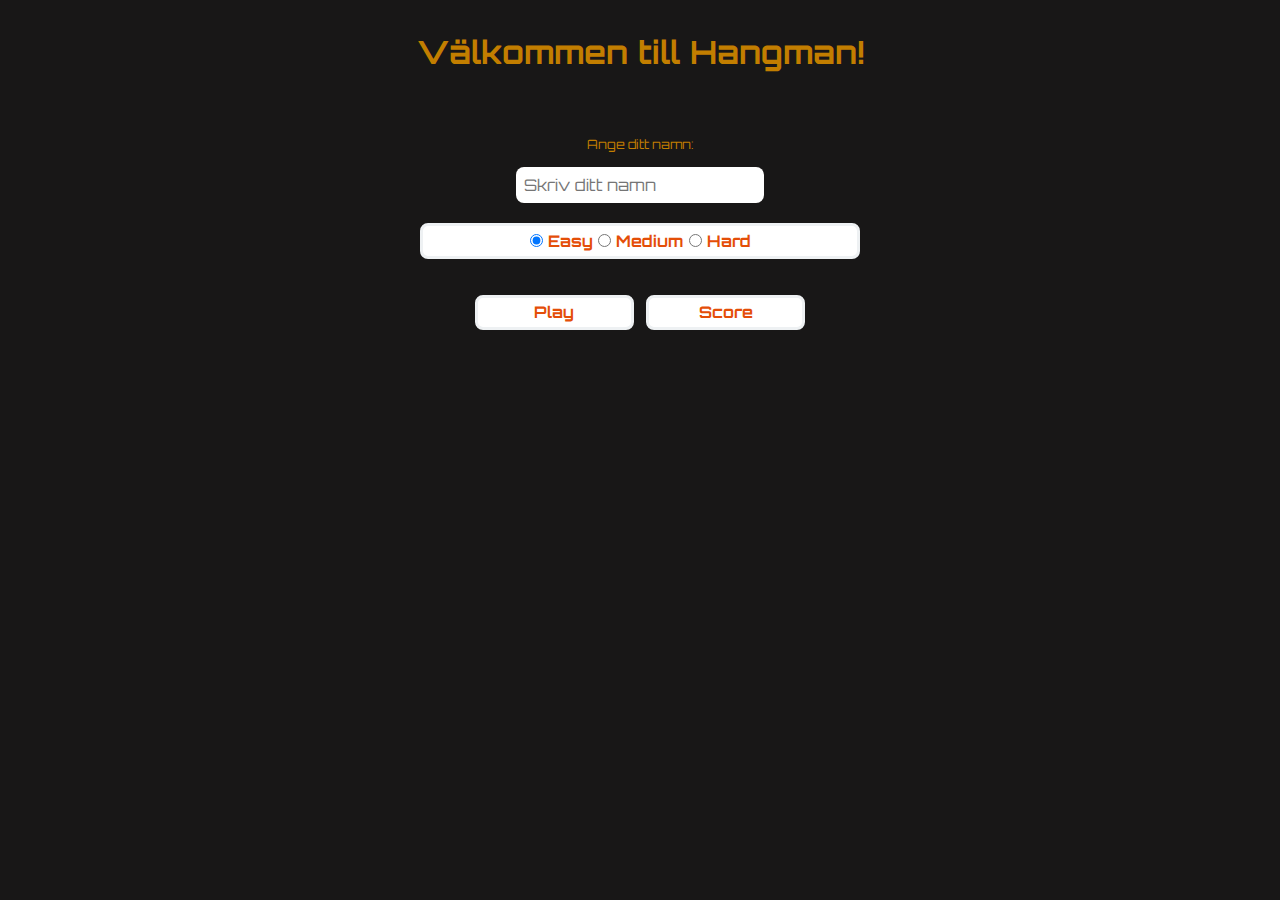
<file: index.html>
<!DOCTYPE html>
<html lang="en">
  <head>
    <meta charset="UTF-8" />
    <meta name="viewport" content="width=device-width, initial-scale=1.0" />
    <title>Hangman Game</title>
    <link rel="stylesheet" href="./css/score-style.css" />
    <link rel="stylesheet" href="./css/style.css" />
    <link rel="stylesheet" href="./css/game_over.css" />
    <link rel="stylesheet" href="./css/win.css" />
    <link rel="stylesheet" href="./css/secondpage.css"/>
    <link rel="stylesheet" href="./css/home-screen.css" />
    <script type="module" src="./counter.js"></script>
    <script type="module" src="./hide-funcation.js"></script>
    <script type="module" src="./keydownfunc.js"></script>
    <script type="module" src="./storage.js"></script>
    <script type="module" src="./win-gameover-scores.js"></script>
    <script type="module" src="./buttons.js"></script>
    
    <!-- <script type="module" src="script.js"></script> -->
    <link rel="preconnect" href="https://fonts.googleapis.com" />
    <link rel="preconnect" href="https://fonts.gstatic.com" crossorigin />
    <link
      href="https://fonts.googleapis.com/css2?family=Inter:ital,opsz,wght@0,14..32,100..900;1,14..32,100..900&family=Kanit:ital,wght@0,100;0,200;0,300;0,400;0,500;0,600;0,700;0,800;0,900;1,100;1,200;1,300;1,400;1,500;1,600;1,700;1,800;1,900&family=Orbitron:wght@400..900&display=swap"
      rel="stylesheet"
    />
  </head>
  <body>
    <section class="home-screen-section1">
      <header class="header-home-screen">
        <h1 class="h1-homes-screen">Välkommen till Hangman!</h1>
      </header>
      <section class="home-screen-section2">
        <label class="home-screen-label" for="player-name-input">Ange ditt namn:</label>
        <input
          id="player-name-input"
          class="input-screen"
          type="text"
          placeholder="Skriv ditt namn"
        />
		<p id="username"></p>
        <p id="meddelande"></p>
        <div class="radio-buttons">
          <label class="easy-button">
            <input type="radio" name="difficulty" value="easy" checked />
            Easy
          </label>
          <label class="medium-button">
            <input type="radio" name="difficulty" value="medium" />
            Medium
          </label>
          <label class="hard-button">
            <input type="radio" name="difficulty" value="hard" />
            Hard
          </label>
        </div>
        <button class="home-screen-play-button" id="play-button">Play</button>
        <button class="home-screen-score-button">Score</button>
      </section>
    </section>

    <section class="game-container" style="display: none;">
      <button id="show-score" hidden="true">View Score</button>
      <h2 hidden="true">Hänga gubben</h2>
      <p class="game-info" hidden="true">Gissa bokstäver för att lösa ordet!</p>

      <div id="test-svg">
        <figure class="">
          <svg class="hangman-svg"
            width="350"
            height="565"
            viewBox="0 0 501 565"
            fill="none"
            xmlns="http://www.w3.org/2000/svg"
          >
            <ellipse
              id="ground"
              cx="250.5"
              cy="536"
              rx="250.5"
              ry="29"
              fill="black"
              fill-opacity="100"
            />
            <path
              id="scaffold"
              fill-rule="evenodd"
              clip-rule="evenodd"
              d="M85 1C85 0.447715 85.4477 0 86 0H404C404.552 0 405 0.447715 405 1V15C405 15.5523 404.552 16 404 16H199.522C199.257 16 199.002 16.1054 198.815 16.2929L101.293 113.815C101.105 114.002 101 114.257 101 114.522V530C101 530.552 100.552 531 100 531H86C85.4477 531 85 530.552 85 530V1ZM101 94.7229C101 95.6138 102.077 96.0599 102.707 95.43L180.43 17.7071C181.06 17.0771 180.614 16 179.723 16H102C101.448 16 101 16.4477 101 17V94.7229Z"
              fill="black"
            />
            <path
              id="legs"
              fill-rule="evenodd"
              clip-rule="evenodd"
              d="M365 385.679L365 286H362L362 388H362.134C361.759 390.439 363.447 394.38 366.612 397.949C370.684 402.54 375.66 404.777 377.726 402.945C379.792 401.112 378.166 395.905 374.093 391.314C371.033 387.863 367.462 385.743 365 385.679ZM366.554 389.143C365.811 388.809 365.345 388.71 365.079 388.685C365.072 388.952 365.115 389.427 365.357 390.204C365.861 391.818 367.035 393.905 368.856 395.958C370.678 398.012 372.61 399.426 374.151 400.12C374.894 400.453 375.361 400.553 375.626 400.577C375.634 400.311 375.591 399.835 375.348 399.058C374.844 397.445 373.67 395.358 371.849 393.304C370.028 391.251 368.096 389.836 366.554 389.143Z"
              fill="black"
            />
            <path
              id="arms"
              d="M359.5 195L359.464 295.747M358.256 292C360.154 293.832 359.874 299.483 357.012 302.995C354.15 306.507 350.291 307.868 348.393 306.036C346.495 304.204 347.276 299.871 350.138 296.359C353 292.847 356.358 290.168 358.256 292Z"
              stroke="black"
              stroke-width="3"
              stroke-linecap="round"
            />
            <path
              id="body"
              d="M361.5 168V172M361.659 287C369.486 287 375.743 280.491 375.434 272.67L371.766 179.737C371.573 174.857 367.561 171 362.677 171C357.87 171 353.893 174.74 353.599 179.538L347.898 272.369C347.411 280.3 353.712 287 361.659 287Z"
              stroke="black"
              stroke-width="3"
            />
            <path
              id="head"
              d="M405.17 151.696C405.829 151.194 405.957 150.253 405.456 149.594C404.955 148.934 404.014 148.806 403.354 149.307L405.17 151.696ZM397.065 154.087C396.405 154.588 396.277 155.529 396.778 156.189C397.28 156.848 398.221 156.976 398.88 156.475L397.065 154.087ZM399.866 149.249C399.364 148.59 398.423 148.461 397.764 148.963C397.104 149.464 396.976 150.405 397.477 151.064L399.866 149.249ZM402.257 157.354C402.758 158.013 403.699 158.142 404.359 157.64C405.018 157.139 405.147 156.198 404.645 155.539L402.257 157.354ZM400.429 166.676C399.657 166.977 399.276 167.847 399.577 168.619C399.878 169.39 400.748 169.772 401.52 169.471L400.429 166.676ZM403.238 169.663C403.69 170.358 404.619 170.555 405.313 170.104C406.008 169.653 406.205 168.724 405.754 168.029L403.238 169.663ZM347.858 134.23C344.947 155.571 359.888 175.232 381.23 178.142L381.635 175.17C361.935 172.483 348.143 154.335 350.83 134.635L347.858 134.23ZM381.23 178.142C402.571 181.053 422.232 166.112 425.142 144.77L422.17 144.365C419.483 164.065 401.335 177.857 381.635 175.17L381.23 178.142ZM425.142 144.77C428.053 123.429 413.112 103.768 391.77 100.858L391.365 103.83C411.065 106.517 424.857 124.665 422.17 144.365L425.142 144.77ZM391.77 100.858C370.429 97.947 350.768 112.888 347.858 134.23L350.83 134.635C353.517 114.935 371.665 101.143 391.365 103.83L391.77 100.858ZM403.354 149.307L397.065 154.087L398.88 156.475L405.17 151.696L403.354 149.307ZM397.477 151.064L402.257 157.354L404.645 155.539L399.866 149.249L397.477 151.064ZM356.5 9.00482L357.532 116.004L360.532 115.976L359.5 8.97589L356.5 9.00482ZM401.52 169.471C401.751 169.38 402.175 169.286 402.566 169.322C402.924 169.355 403.114 169.472 403.238 169.663L405.754 168.029C404.988 166.85 403.819 166.424 402.839 166.335C401.893 166.248 401.001 166.453 400.429 166.676L401.52 169.471Z"
              fill="black"
            />
          </svg>
        </figure>
      </div>
      <!-- input för gissningar -->
      <p class="ordet">
        Ordet är: <span class="word-display">_ _ _ _ _ _ _ _</span>
      </p>
      Tryck Enter
      <div class="input-group">
        <input
          type="text"
          id="letter-input"
          maxlength="1"
          placeholder="bokstav"
        />
        <!-- <button type="submit" class="guess-btn">Gissa</button> -->
      </div>

      <p class="guessed-letters">
        Gissade bokstäver: <span class="show-guessed-letters"></span>
      </p>

      <div class="hint">
        <button class="hint-btn">Hint</button>
        <p class="hint-text"></p>
      </div>
    </section>

    <section class="gameover">
      <header hidden="true">
        <h3 class="titel-gameover" hidden="true">Game Over</h3>
      </header>
      <section hidden="true">
        <p class="gameover-p1" hidden="true">Det hemliga ordet var:</p>
        <p class="gameover-p2" hidden="true">Ditt antal gissningar var:</p>
        <button class="gameover-button" hidden="true">Play Again</button>
        <button class="gameover-score-button" hidden="true">View Score</button>
      </section>
    </section>

    <section class="win">
      <header hidden="true">
        <h3 class="titel-win" hidden="true">Bra jobbat!</h3>
      </header>
      <section hidden="true">
        <p class="win-p1" hidden="true">Du lyckades hitta det hemliga ordet!</p>
        <!-- <p class="win-p2" hidden="true">Ditt antal gissningar var:</p> -->
        <button class="win-button" hidden="true">Play again</button>
        <button class="win-score-button" hidden="true">Poäng-tavlan</button>
      </section>
    </section>

    <!-- antal/förbrukade gissningar -->
    <div class="input-letter-section"></div>
    <!-- <button type="reset" class="spela-om-btn hide">Spela om</button> -->
    <section class="score-container hide">
      <dialog open>
        <header>
          <h4>Score Screen</h4>
          <p id="score"></p>
        </header>

        <div>
          <p class="sort">Sort by:</p>
          <button id="sort-by-guesses">Incorrect guesses</button>
          <button id="sort-by-date">Time/Date</button>
        </div>

        <div class="user-details">
          <div id="name" class="name"></div>
          <div id="result" class="result"></div>
          <div id="incorrectGuesses"class="IncorrectGuesses"></div>
          <div id="wordLength" class="wordLength"></div>
          <div id="userScore" class="score"></div>
          <div id="timePlayed" class="timePlayed"></div>
        </div>
        <button id="close-score">Back to Game</button>
      </dialog>
    </section>
  </body>
</html>
</file>
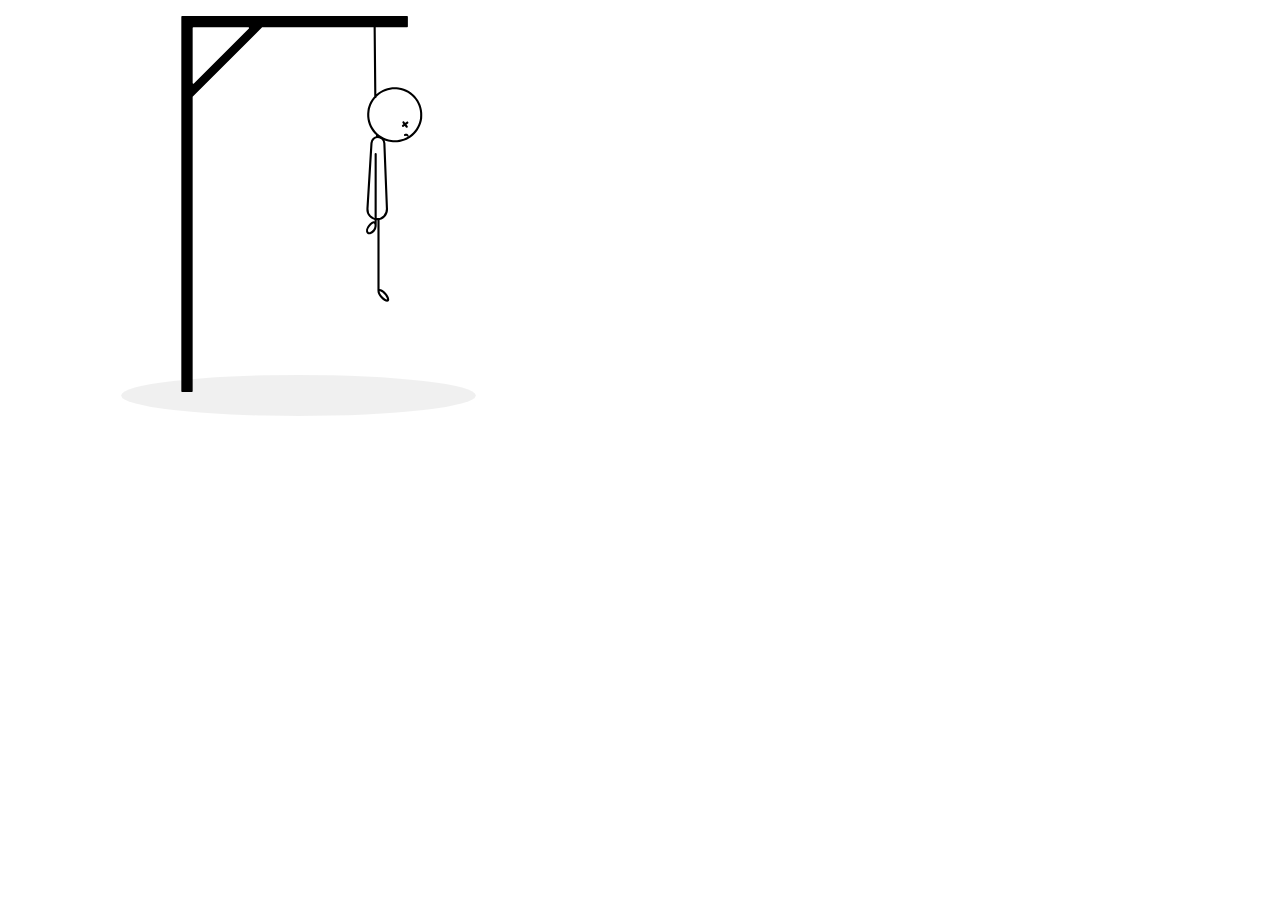
<file: images/svg-figure.html>
<!-- saved from url=(0047)file:///C:/Users/Sara/Downloads/svg-figure.html -->
<html><head><meta http-equiv="Content-Type" content="text/html; charset=ISO-8859-10"></head><body><figure class="">
    <svg width="501" height="400" viewBox="0 0 501 565" fill="none" xmlns="http://www.w3.org/2000/svg">
        <ellipse id="ground" cx="250.5" cy="536" rx="250.5" ry="29" fill="black" fill-opacity="0.06"></ellipse>
        <path id="scaffold" fill-rule="evenodd" clip-rule="evenodd" d="M85 1C85 0.447715 85.4477 0 86 0H404C404.552 0 405 0.447715 405 1V15C405 15.5523 404.552 16 404 16H199.522C199.257 16 199.002 16.1054 198.815 16.2929L101.293 113.815C101.105 114.002 101 114.257 101 114.522V530C101 530.552 100.552 531 100 531H86C85.4477 531 85 530.552 85 530V1ZM101 94.7229C101 95.6138 102.077 96.0599 102.707 95.43L180.43 17.7071C181.06 17.0771 180.614 16 179.723 16H102C101.448 16 101 16.4477 101 17V94.7229Z" fill="black"></path>
        <path id="legs" fill-rule="evenodd" clip-rule="evenodd" d="M365 385.679L365 286H362L362 388H362.134C361.759 390.439 363.447 394.38 366.612 397.949C370.684 402.54 375.66 404.777 377.726 402.945C379.792 401.112 378.166 395.905 374.093 391.314C371.033 387.863 367.462 385.743 365 385.679ZM366.554 389.143C365.811 388.809 365.345 388.71 365.079 388.685C365.072 388.952 365.115 389.427 365.357 390.204C365.861 391.818 367.035 393.905 368.856 395.958C370.678 398.012 372.61 399.426 374.151 400.12C374.894 400.453 375.361 400.553 375.626 400.577C375.634 400.311 375.591 399.835 375.348 399.058C374.844 397.445 373.67 395.358 371.849 393.304C370.028 391.251 368.096 389.836 366.554 389.143Z" fill="black"></path>
        <path id="arms" d="M359.5 195L359.464 295.747M358.256 292C360.154 293.832 359.874 299.483 357.012 302.995C354.15 306.507 350.291 307.868 348.393 306.036C346.495 304.204 347.276 299.871 350.138 296.359C353 292.847 356.358 290.168 358.256 292Z" stroke="black" stroke-width="3" stroke-linecap="round"></path>
        <path id="body" d="M361.5 168V172M361.659 287C369.486 287 375.743 280.491 375.434 272.67L371.766 179.737C371.573 174.857 367.561 171 362.677 171C357.87 171 353.893 174.74 353.599 179.538L347.898 272.369C347.411 280.3 353.712 287 361.659 287Z" stroke="black" stroke-width="3"></path>
        <path id="head" d="M405.17 151.696C405.829 151.194 405.957 150.253 405.456 149.594C404.955 148.934 404.014 148.806 403.354 149.307L405.17 151.696ZM397.065 154.087C396.405 154.588 396.277 155.529 396.778 156.189C397.28 156.848 398.221 156.976 398.88 156.475L397.065 154.087ZM399.866 149.249C399.364 148.59 398.423 148.461 397.764 148.963C397.104 149.464 396.976 150.405 397.477 151.064L399.866 149.249ZM402.257 157.354C402.758 158.013 403.699 158.142 404.359 157.64C405.018 157.139 405.147 156.198 404.645 155.539L402.257 157.354ZM400.429 166.676C399.657 166.977 399.276 167.847 399.577 168.619C399.878 169.39 400.748 169.772 401.52 169.471L400.429 166.676ZM403.238 169.663C403.69 170.358 404.619 170.555 405.313 170.104C406.008 169.653 406.205 168.724 405.754 168.029L403.238 169.663ZM347.858 134.23C344.947 155.571 359.888 175.232 381.23 178.142L381.635 175.17C361.935 172.483 348.143 154.335 350.83 134.635L347.858 134.23ZM381.23 178.142C402.571 181.053 422.232 166.112 425.142 144.77L422.17 144.365C419.483 164.065 401.335 177.857 381.635 175.17L381.23 178.142ZM425.142 144.77C428.053 123.429 413.112 103.768 391.77 100.858L391.365 103.83C411.065 106.517 424.857 124.665 422.17 144.365L425.142 144.77ZM391.77 100.858C370.429 97.947 350.768 112.888 347.858 134.23L350.83 134.635C353.517 114.935 371.665 101.143 391.365 103.83L391.77 100.858ZM403.354 149.307L397.065 154.087L398.88 156.475L405.17 151.696L403.354 149.307ZM397.477 151.064L402.257 157.354L404.645 155.539L399.866 149.249L397.477 151.064ZM356.5 9.00482L357.532 116.004L360.532 115.976L359.5 8.97589L356.5 9.00482ZM401.52 169.471C401.751 169.38 402.175 169.286 402.566 169.322C402.924 169.355 403.114 169.472 403.238 169.663L405.754 168.029C404.988 166.85 403.819 166.424 402.839 166.335C401.893 166.248 401.001 166.453 400.429 166.676L401.52 169.471Z" fill="black"></path>
    </svg>    
</figure></body></html>
</file>
<file: css/score-style.css>
#show-score {
	font-weight: bold;
	width: fit-content;
   padding: 0.5rem;
    border-radius: 8px;
    border: 3px solid rgb(238, 241, 243);
	box-shadow: 0px 0px 11px 0px black;
    background-color: rgb(255, 255, 255);
    color: rgb(228, 78, 8);
	cursor: pointer;
	
}
.score-container {
	background: linear-gradient(162deg, rgba(0, 0, 0, 0.771), rgba(36, 36, 36, 0.789));
	position: fixed;
	width: 100%;
	height: 100%;
	left: 0;
	top: 10%;

	dialog {
		display: flex;
		justify-self: center;
		background: linear-gradient(162deg, rgb(0, 0, 0), rgba(36, 36, 36, 0.965));
		flex-direction: column;
		position: relative;
		padding: 2rem;
		width: 100%;
		box-shadow: inset 0px 0px 9px 1px rgba(194, 126, 0, 0.651), inset 0 0 5px rgb(194, 126, 0), 0 5px 5px rgba(0, 0, 0, 0.164);
		border-radius: 0.5rem;
		max-width: 1100px;

		
		p {
			font-size: 1rem;
			color: rgb(215, 215, 215);
			margin-bottom: 1rem;
		}

		#sort-by-guesses, #sort-by-date{
			width: fit-content;
			font-weight: bold;
			background-color:rgb(194, 126, 0);
			border-radius: 0.5rem;
			font-size: 0.8rem;
			margin-bottom: 3rem;
			padding: 0.5rem;
			cursor: pointer;
}

	}

	
	header {
		display: flex;
		align-items:center;
		justify-content: center;
		gap: 1rem;
		margin: 0.5rem 0rem 5rem 0rem;

		h4 {
			font-size: 2rem;
			letter-spacing: 1px;
			background: linear-gradient(162deg, rgb(194, 126, 0), rgb(45, 44, 43));
			-webkit-background-clip: text;
			-webkit-text-fill-color: transparent;
		}
		p {
			display: none;
		}
	}

	
.user-details {
	display: flex;
	justify-content:space-evenly;
	text-align: center;
	gap: 1rem;
	color: rgb(215, 215, 215);
	
	#name, #result, #incorrectGuesses, #wordLength, #userScore, #timePlayed {
		font-size: 1rem;
		font-weight: 700;
	}

	p {
		font-size: 1rem;
		letter-spacing: 3px;
		margin: 1.5rem 0rem 0.5rem 0rem;
		font-weight: 400;
		color: rgba(194, 126, 0, 0.708);

	}


}


#close-score {
	display: flex;
	align-self: center;
	width: fit-content;
	border: 3px solid rgb(194, 126, 0);
	border-radius: 0.3rem;
	padding: 0.7rem 1rem;
	margin: 2rem 0rem 0.5rem 0rem;
}


}




.hide {
	display: none;
}

.hidden-svg-parts {
	display: none;
}

.block-svg-parts {
	display: block;
}
</file>
<file: css/style.css>
* {
  box-sizing: border-box;
  font-family: "Orbitron", sans-serif;
  margin: 0;
  font-size: 0.625rem;
  font-size: clamp(0.625rem, 0.4856687898089172rem + 0.6369426751592356vw, 1.25rem);
}


body {
    /* background: linear-gradient(162deg, rgb(0, 0, 0), rgba(36, 36, 36, 0.965)); */
	background-color: rgb(24, 23, 23);
    display: flex;
    flex-direction: column;
    align-items: center;  
  }
</file>
<file: css/game_over.css>
.gameover {
	display: flex;
	flex-direction: column;
	align-items: center;
	text-align: center;
	padding-top: 9em;
	gap: 3rem;
}
.titel-gameover{
	font-size: 4em;
	color: rgb(230, 153, 11);
}
.gameover-p1, .gameover-p2 {
	font-size: 2em;
	color: rgb(245, 160, 4);
	margin-bottom: 4rem;
}
.gameover-button {
	font-size: 1.8em;
	font-weight: bold;
	padding: 0.30em;
	margin: 0.25em;
	border-radius: 8px;
	border: 3px solid rgb(238, 241, 243);
	background-color: rgb(255, 255, 255);
	color: rgb(228, 78, 8);
}
.gameover-button:hover {
	cursor: pointer;
	border: 3px solid rgb(165, 167, 168);
	background-color: rgb(187, 191, 192);
	color: rgb(250, 104, 36);
}
.gameover-score-button {
	font-size: 1.8em;
	font-weight: bold;
	padding: 0.30em;
	margin: 0.25em;
	border-radius: 8px;
	border: 3px solid rgb(238, 241, 243);
	background-color: rgb(255, 255, 255);
	color: rgb(228, 78, 8);
}
.gameover-score-button:hover {
	cursor: pointer;
	border: 3px solid rgb(165, 167, 168);
	background-color: rgb(187, 191, 192);
	color: rgb(250, 104, 36);
}
</file>
<file: css/win.css>
.win {
	display: flex;
	flex-direction: column;
	align-items: center;
	text-align: center;
	gap: 3rem;
}
.titel-win{
	font-size: 4em;
	color: rgb(230, 153, 11);
}
.win-p1, .win-p2{
	font-size: 2em;
	margin-bottom: 4rem;
	color: rgb(245, 160, 4);
}
.win-button {
	font-size: 1.8em;
	font-weight: bold;
	padding: 0.30em;
	margin: 0.25em;
	border-radius: 8px;
	border: 3px solid rgb(238, 241, 243);
	background-color: rgb(255, 255, 255);
	color: rgb(228, 78, 8);
}
.win-button:hover {
	cursor: pointer;
	border: 3px solid rgb(165, 167, 168);
	background-color: rgb(187, 191, 192);
	color: rgb(250, 104, 36);
}
.win-score-button {
	font-size: 1.8em;
	font-weight: bold;
	padding: 0.30em;
	margin: 0.25em;
	border-radius: 8px;
	border: 3px solid rgb(238, 241, 243);
	background-color: rgb(255, 255, 255);
	color: rgb(228, 78, 8);
}
.win-score-button:hover {
	cursor: pointer;
	border: 3px solid rgb(165, 167, 168);
	background-color: rgb(187, 191, 192);
	color: rgb(250, 104, 36);
}
</file>
<file: css/secondpage.css>
.game-container {
    display: flex;
    flex-direction: column;
    justify-content: center;
	
    background-color: white;
    border-radius: 10px;
    min-width: 18em;
    padding: 1em;
    margin-left: 20%;
    margin-right: 20%;
	
	
    text-align: center;
    box-shadow: 0 6px 10px rgba(0, 0, 0, 0.1);    
}

.hangman-svg {
	max-height: 280px;
}

h2 {
    font-size: 2rem;
    margin-bottom: 0.5em;
    color: var(--color);
}

.game-info {
    font-size: 1em;
    font-weight: bold;
    margin-bottom: 2em;
    color: var(--color);
}

.guessed-letters {
    font-size: 0.8rem;
    font-weight: bold;
    color: #656161;
    margin-bottom: 1em;

}   
.guess-btn:hover {
	cursor: pointer;
	border: 3px solid rgb(165, 167, 168);
	background-color: rgb(187, 191, 192);
	color: rgb(250, 104, 36);

}
button:hover {
	cursor: pointer;
	border: 3px solid rgb(165, 167, 168);
	background-color: rgb(187, 191, 192);
	color: rgb(250, 104, 36);

}
#letter-input{
    font-size: 1.2rem;
    text-align: center;
    color: rgb(67, 65, 65);
    padding: 1rem 0rem;
    border-radius: 5px;
  
}

.guess-btn {
  width: 8rem;
  font-size: 1.3em;
	font-weight: bold;
	padding: 0.25em;
	margin: 0.20em;
	border-radius: 8px;
	border: 3px solid rgb(104, 105, 107);
	background-color: rgb(255, 255, 255);
	color: rgb(228, 78, 8);
}

.guess-btn:focus {
    transform: scale(1.05);
    background-color: #b4bbc2; 
    border-color: #94b4ca;
    outline: none; 

}

.word-display {
    font-size: 24px;
    font-weight: bold;
    color: #434040;
    margin: 0.5em;
    padding: 0.5em;
    width: 300px;
    border-radius: 5px;
}

.ordet{
    font-size: 2rem;
    font-weight: bold;
    color: var(--color);
    margin: 1em;
    padding-right: 1em;
}

.show-guessed-letters {
    color: red; 
    font-size: 1.2rem;
    font-weight: bold;   

}

.hint-btn {
  width: 7rem;  
  font-size: 1.1em;
	font-weight: bold;
	padding: 0.30em;
	margin: 0.25em;
	border-radius: 8px;
	border: 3px solid rgb(104, 105, 107);
	background-color: rgb(255, 255, 255);
	color: rgb(228, 78, 8); 
      
}

  
.hint-text {
    font-size: 1rem;
    color: var(--color);
    font-weight: lighter;
    display: none; 
    margin: 0.5rem;

}

.input-group{
    display: flex;
    justify-content: center;
    align-items: center;
    gap: 10px;
    padding: 0.5em;
    
}

#letter-input:focus {
    border-color: #c0c2c4;
    background-color: rgb(236, 233, 233);
    animation: focusAnimation 0.3s ease-out;
    outline: none;
 }

 :root {
  --color: rgb(194, 126, 0);
}
.guess-btn:focus {
  animation: removeFocus 1s forwards;
}
.hint-btn:focus {
  animation: removeFocus 1s forwards;
}
@keyframes removeFocus {
  0% {
      transform: scale(1.05);
      background-color: #a1b8cf;
      border-color: #94b4ca;
  }
  100% {
      transform: scale(1);
      background-color: initial; /* Återställ till ursprunglig färg */
      border-color: initial; /* Återställ till ursprunglig färg */
  }
}

  @keyframes focusAnimation {
    0% {
      transform: scale(1);
    }
    100% {
      transform: scale(1.05);
    }
  }

  /* @media (max-width: 350px) {
    .game-container {
        margin: 0;
    }
} */
  
    /* h2 {
      font-size: 30px;
    }

    .game-info {
      font-size: 18px;
      font-weight: none;
    }

    #letter-input {
      width: 120px;
      border-radius: 5px;
      font-size: 16px;
    } */

    /* .show-guessed-letters{
      font-weight: bold;
      font-size: 14px;
    } */

  /* } */

  /* @media (max-width: 360px) {
    .game-container {
      padding: 0.5em;
      text-align: center;
    } */
  
    /* h2 {
      font-size: 24px;
      
    }
  
    .word-display {
      font-size: 16px;
    }
  
    #letter-input {
      width: 90px;
    }
    .game-info {
      font-size: 16px;
      font-weight: none;
    }
    .guessed-letters{
      font-size: 14px;

    }
  }
</file>
<file: css/home-screen.css>
body {
  /* background: linear-gradient(162deg, rgb(0, 0, 0), rgba(36, 36, 36, 0.965)); */
}
.home-screen-section1 {
    text-align: center;
    display: flex;
    flex-direction: column;
    gap: 2rem;
  }
  

.h1-homes-screen {
    color: rgb(194, 126, 0);
    margin-bottom: 2rem;
    padding-top: 1em;
    font-size: 2rem;
  }
  

.home-screen-label {
    font-size: 0.8rem;
    display: block;
    margin-bottom: 1rem;
	color: rgb(194, 126, 0);
  }
  
.input-screen[type="text"] {
    padding: 0.5rem;
    border-radius: 0.5rem;
    border: none;
    margin-bottom: 1rem;
  }
  
.home-screen-play-button {
    /* display: block; */
    width: 10rem;
    /* padding: 0.8rem;
    margin: 10px auto;
    background-color: #003d99;
    color: #ffffff;
    border: none;
    border-radius: 0.8rem;
    font-size: 1.2rem;
    cursor: pointer;
    box-shadow: 0 4px 10px rgba(0, 0, 0, 0.856);
    text-transform: uppercase; */
	
	font-weight: bold;
	padding: 0.30em;
	margin: 0.25em;
	border-radius: 8px;
	border: 3px solid rgb(238, 241, 243);
	background-color: rgb(255, 255, 255);
	color: rgb(228, 78, 8);
  }

  .radio-buttons {
    font-weight: bold;
    padding: 0.30em;
    margin: 0.25em;
    border-radius: 8px;
    border: 3px solid rgb(238, 241, 243);
    background-color: rgb(255, 255, 255);
    color: rgb(228, 78, 8);
    margin-bottom: 2rem;
  }
  
.home-screen-play-button:hover {
    /* background-color: #005ce6; */
	cursor: pointer;
	border: 3px solid rgb(165, 167, 168);
	background-color: rgb(187, 191, 192);
	color: rgb(250, 104, 36);
  }

.home-screen-score-button {
    /* display: block; */
    width: 10rem;
    /* padding: 0.8rem;
    margin: 10px auto;
    background-color: #003d99;
    color: #ffffff;
    border: none;
    border-radius: 0.8rem;
    font-size: 1.2rem;
    cursor: pointer;
    box-shadow: 0 4px 10px rgba(0, 0, 0, 0.856);
    text-transform: uppercase; */
	
	font-weight: bold;
	padding: 0.30em;
	margin: 0.25em;
	border-radius: 8px;
	border: 3px solid rgb(238, 241, 243);
	background-color: rgb(255, 255, 255);
	color: rgb(228, 78, 8);
  }
  
.home-screen-score-button:hover {
    /* background-color: #005ce6; */
	cursor: pointer;
	border: 3px solid rgb(165, 167, 168);
	background-color: rgb(187, 191, 192);
	color: rgb(250, 104, 36);
  }
</file>
